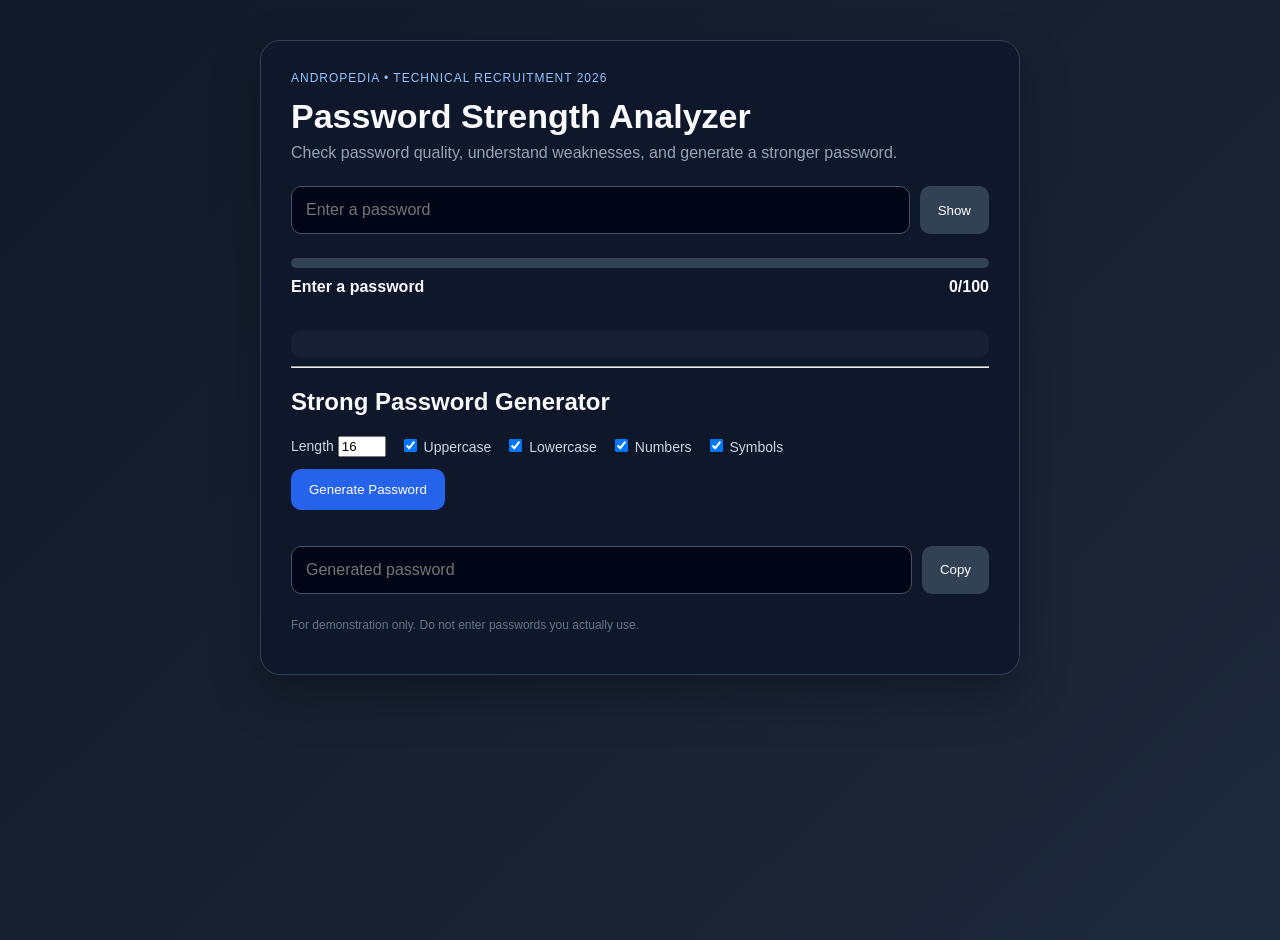
<file: index.html>
<!DOCTYPE html>
<html lang="en">
<head>
  <meta charset="UTF-8">
  <meta name="viewport" content="width=device-width, initial-scale=1.0">
  <title>Password Strength Analyzer</title>
  <link rel="stylesheet" href="style.css">
</head>
<body>
  <main class="container">
    <section class="card">
      <div class="badge">ANDROPEDIA • TECHNICAL RECRUITMENT 2026</div>
      <h1>Password Strength Analyzer</h1>
      <p class="subtitle">Check password quality, understand weaknesses, and generate a stronger password.</p>

      <div class="input-row">
        <input id="password" type="password" autocomplete="off" placeholder="Enter a password">
        <button id="toggleBtn" type="button">Show</button>
      </div>

      <div class="meter"><div id="meterFill"></div></div>
      <div class="score-line">
        <span id="strength">Enter a password</span>
        <span id="score">0/100</span>
      </div>

      <div id="checks" class="checks"></div>
      <div id="suggestions" class="suggestions"></div>

      <hr>

      <div class="generator">
        <h2>Strong Password Generator</h2>
        <div class="generator-controls">
          <label>Length <input id="length" type="number" min="8" max="32" value="16"></label>
          <label><input id="upper" type="checkbox" checked> Uppercase</label>
          <label><input id="lower" type="checkbox" checked> Lowercase</label>
          <label><input id="numbers" type="checkbox" checked> Numbers</label>
          <label><input id="symbols" type="checkbox" checked> Symbols</label>
        </div>
        <button id="generateBtn" class="primary" type="button">Generate Password</button>
        <div class="generated">
          <input id="generatedPassword" readonly placeholder="Generated password">
          <button id="copyBtn" type="button">Copy</button>
        </div>
      </div>

      <p class="note">For demonstration only. Do not enter passwords you actually use.</p>
    </section>
  </main>
  <script src="script.js"></script>
</body>
</html>
</file>
<file: style.css>
*{box-sizing:border-box}body{margin:0;font-family:Arial,sans-serif;background:linear-gradient(135deg,#111827,#1e293b);color:#f8fafc;min-height:100vh}.container{width:min(760px,92%);margin:40px auto}.card{background:#0f172a;border:1px solid #334155;border-radius:20px;padding:30px;box-shadow:0 20px 50px rgba(0,0,0,.3)}.badge{font-size:12px;letter-spacing:1px;color:#93c5fd;margin-bottom:12px}h1{margin:0 0 8px;font-size:34px}.subtitle{color:#94a3b8;margin-top:0}.input-row,.generated{display:flex;gap:10px;margin:24px 0}.input-row input,.generated input{flex:1;padding:14px;border-radius:10px;border:1px solid #475569;background:#020617;color:white;font-size:16px}.input-row button,.generated button,.primary{border:0;border-radius:10px;padding:0 18px;background:#334155;color:white;cursor:pointer}.primary{padding:13px 18px;background:#2563eb;margin:12px 0}.meter{height:10px;background:#334155;border-radius:99px;overflow:hidden}.meter div{height:100%;width:0;transition:.25s}.score-line{display:flex;justify-content:space-between;margin:10px 0 18px;font-weight:bold}.checks{display:grid;grid-template-columns:1fr 1fr;gap:10px}.check{padding:10px;background:#1e293b;border-radius:9px}.good{color:#86efac}.bad{color:#fca5a5}.suggestions{margin-top:16px;padding:14px;background:#172033;border-radius:10px}.suggestions ul{margin:8px 0 0;padding-left:20px;color:#cbd5e1}.generator{margin-top:20px}.generator-controls{display:flex;flex-wrap:wrap;gap:14px;color:#cbd5e1}.generator-controls label{font-size:14px}.note{font-size:12px;color:#64748b;margin-top:20px}@media(max-width:600px){.checks{grid-template-columns:1fr}.card{padding:20px}h1{font-size:27px}}
</file>
